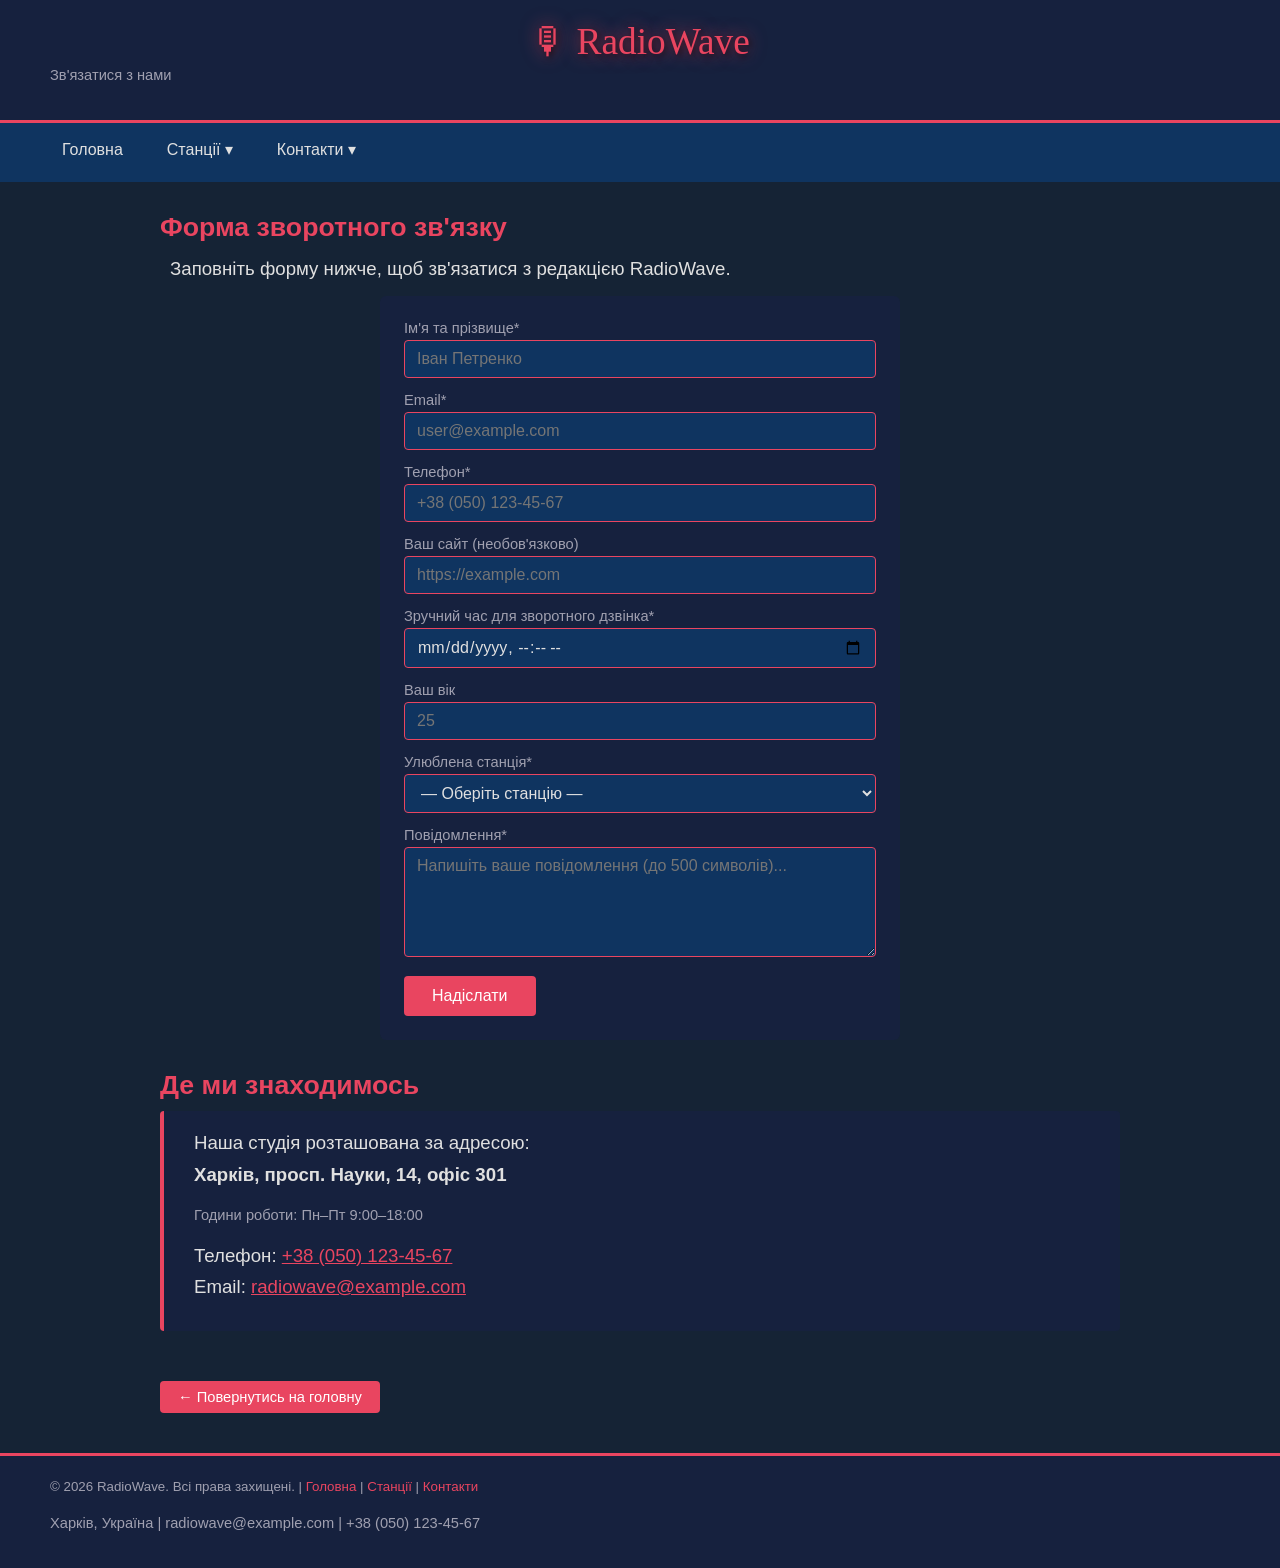
<file: contacts.html>
<!DOCTYPE html>
<html lang="uk">
<head>
    <meta charset="utf-8">
    <meta name="viewport" content="width=device-width, initial-scale=1.0">
    <meta name="description" content="Контакти RadioWave — зв'яжіться з нами.">
    <meta name="keywords" content="контакти, зворотній зв'язок, RadioWave">
    <meta name="author" content="RadioWave Team">
    <meta name="robots" content="index, follow">
    <meta http-equiv="Content-Language" content="uk">
    <meta property="og:title" content="Контакти — RadioWave">
    <meta property="og:description" content="Форма зворотного зв'язку RadioWave.">
    <meta property="og:type" content="website">
    <title>Контакти — RadioWave</title>
    <link rel="stylesheet" href="style.css">
</head>
<body>

<header>
    <h1>🎙 RadioWave</h1>
    <p>Зв'язатися з нами</p>
</header>

<nav>
    <ul>
        <li><a href="index.html">Головна</a></li>
        <li>
            <a href="stations.html">Станції ▾</a>
            <ul>
                <li><a href="stations.html#pop">Поп</a></li>
                <li><a href="stations.html#jazz">Джаз</a></li>
                <li><a href="stations.html#rock">Рок</a></li>
            </ul>
        </li>
        <li>
            <a href="contacts.html">Контакти ▾</a>
            <ul>
                <li><a href="#form">Форма зворотного зв'язку</a></li>
                <li><a href="#map">Де ми знаходимось</a></li>
            </ul>
        </li>
    </ul>
</nav>

<main>

    <section id="form">
        <h2>Форма зворотного зв'язку</h2>
        <p>Заповніть форму нижче, щоб зв'язатися з редакцією RadioWave.</p>

        <form class="contact-form" action="#" method="post">

            <label for="name">Ім'я та прізвище*</label>
            <input type="text" id="name" name="name" placeholder="Іван Петренко"
                   required maxlength="80">

            <label for="email">Email*</label>
            <input type="email" id="email" name="email" placeholder="user@example.com"
                   required>

            <label for="tel">Телефон*</label>
            <input type="tel" id="tel" name="tel" placeholder="+38 (050) 123-45-67"
                   required pattern="^\+?[\d\s\(\)\-]{7,20}$">

            <label for="site">Ваш сайт (необов'язково)</label>
            <input type="url" id="site" name="site" placeholder="https://example.com">

            <label for="datetime">Зручний час для зворотного дзвінка*</label>
            <input type="datetime-local" id="datetime" name="datetime" required>

            <label for="age">Ваш вік</label>
            <input type="number" id="age" name="age" min="10" max="100" step="1"
                   placeholder="25">

            <label for="station">Улюблена станція*</label>
            <select id="station" name="station" required>
                <option value="">— Оберіть станцію —</option>
                <option value="pop">Pop Wave FM</option>
                <option value="jazz">Jazz Night Radio</option>
                <option value="rock">Rock Station UA</option>
            </select>

            <label for="message">Повідомлення*</label>
            <textarea id="message" name="message" rows="5"
                      maxlength="500" required
                      placeholder="Напишіть ваше повідомлення (до 500 символів)..."></textarea>

            <button type="submit">Надіслати</button>
        </form>
    </section>

    <section id="map">
        <h2>Де ми знаходимось</h2>
        <article>
            <p>
                Наша студія розташована за адресою:<br>
                <strong>Харків, просп. Науки, 14, офіс 301</strong>
            </p>
            <p class="muted">Години роботи: Пн–Пт 9:00–18:00</p>
            <p>
                Телефон: <a href="tel:+380501234567">+38 (050) 123-45-67</a><br>
                Email: <a href="mailto:radiowave@example.com">radiowave@example.com</a>
            </p>
        </article>
    </section>

    <a class="back-link" href="index.html">← Повернутись на головну</a>

</main>

<footer>
    <p>
        © 2026 RadioWave. Всі права захищені. |
        <a href="index.html">Головна</a> |
        <a href="stations.html">Станції</a> |
        <a href="contacts.html">Контакти</a>
    </p>
    <p class="muted">Харків, Україна | radiowave@example.com | +38 (050) 123-45-67</p>
</footer>

</body>
</html>
</file>
<file: style.css>
* {
    margin: 0;
    padding: 0;
    box-sizing: border-box;
}

body {
    font-family: Arial, Verdana, sans-serif;
    font-size: 14pt;
    background-color: #152335;
    background-image: url("https://www.transparenttextures.com/patterns/dark-matter.png");
    color: #e0e0e0;
}

header {
    background-color: #16213e;
    padding: 20px 40px;
    border-bottom: 3px solid #e94560;
    text-align: center;
}

header h1 {
    font-size: 28pt;
    color: #e94560;
    font-family: Georgia, Times, serif;
    font-weight: normal;
    text-shadow: 0 0 18px rgba(233, 69, 96, 0.7), 2px 2px 6px rgba(0,0,0,0.8);
}

header p {
    color: #a0a0b0;
    font-size: 11pt;
}

nav {
    background-color: #0f3460;
    padding: 0 40px;
    position: relative;
}

nav ul {
    list-style: none;
    display: flex;
    margin: 0;
    padding: 0;
}

nav ul li {
    position: relative;
}

nav ul li a {
    display: block;
    padding: 14px 22px;
    color: #e0e0e0;
    text-decoration: none;
    font-size: 12pt;
    transition: background-color 0.2s;
}

nav ul li a:hover {
    background-color: #e94560;
    color: #fff;
}

nav ul li ul {
    display: none;
    position: absolute;
    top: 100%;
    left: 0;
    background-color: #16213e;
    border: 1px solid #e94560;
    min-width: 180px;
    flex-direction: column;
    z-index: 100;
}

nav ul li:hover ul {
    display: flex;
}

nav ul li ul li a {
    padding: 10px 20px;
    font-size: 11pt;
    border-bottom: 1px solid #0f3460;
}

main {
    max-width: 1000px;
    margin: 30px auto;
    padding: 0 20px;
}

footer {
    background-color: #16213e;
    border-top: 3px solid #e94560;
    padding: 20px 40px;
    text-align: center;
    font-size: 10pt;
    color: #a0a0b0;
    margin-top: 40px;
}

footer a {
    color: #e94560;
    text-decoration: none;
}

h2 {
    color: #e94560;
    font-size: 20pt;
    margin: 20px 0 10px;
}

h3 {
    color: #c0c0d0;
    font-size: 15pt;
    margin: 15px 0 8px;
}

h4 {
    color: #a0a0b0;
    font-size: 13pt;
    margin: 12px 0 6px;
}

h5 {
    color: #a0a0b0;
    font-size: 11pt;
    margin: 10px 0 4px;
    font-weight: bold;
}

h6 {
    color: #808090;
    font-size: 10pt;
    margin: 8px 0 4px;
    font-weight: normal;
    font-style: italic;
}

p {
    text-align: justify;
    margin-bottom: 12px;
    margin-left: 10px;
    line-height: 1.7;
}

a {
    color: #e94560;
}

a:hover {
    color: #ff6b81;
}

article {
    background-color: #16213e;
    border-left: 4px solid #e94560;
    border-radius: 4px;
    padding: 16px 20px;
    margin-bottom: 20px;
}

aside {
    background-color: #0f3460;
    border-radius: 4px;
    padding: 16px 20px;
    margin-bottom: 20px;
    float: right;
    width: 260px;
    margin-left: 20px;
}

section {
    margin-bottom: 30px;
}

table {
    width: 100%;
    border-collapse: collapse;
    margin: 16px 0;
    font-size: 12pt;
}

table th {
    background-color: #e94560;
    color: #fff;
    padding: 10px 14px;
    text-align: left;
}

table td {
    padding: 9px 14px;
    border-bottom: 1px solid #0f3460;
}

table tr:nth-child(even) td {
    background-color: #16213e;
}

ul.marked-list {
    list-style: disc;
    margin: 10px 0 10px 30px;
}

ol.numbered-list {
    list-style: decimal;
    margin: 10px 0 10px 30px;
}

ol.numbered-list li ul {
    list-style: circle;
    margin: 6px 0 6px 20px;
}

li {
    margin-bottom: 5px;
    line-height: 1.6;
}

img.station-img {
    max-width: 100%;
    border-radius: 6px;
    opacity: 0.88;
    box-shadow: 4px 4px 18px rgba(233, 69, 96, 0.5);
    transition: opacity 0.3s;
}

img.station-img:hover {
    opacity: 1;
}

form.contact-form {
    background-color: #16213e;
    padding: 24px;
    border-radius: 6px;
    max-width: 520px;
    margin: 0 auto;
}

form.contact-form label {
    display: block;
    margin-bottom: 4px;
    font-size: 11pt;
    color: #a0a0b0;
}

form.contact-form input,
form.contact-form select,
form.contact-form textarea {
    width: 100%;
    padding: 9px 12px;
    margin-bottom: 14px;
    background-color: #0f3460;
    border: 1px solid #e94560;
    border-radius: 4px;
    color: #e0e0e0;
    font-size: 12pt;
    font-family: Arial, sans-serif;
}

form.contact-form input:focus,
form.contact-form textarea:focus {
    outline: none;
    border-color: #ff6b81;
}

form.contact-form button {
    background-color: #e94560;
    color: #fff;
    border: none;
    padding: 11px 28px;
    border-radius: 4px;
    font-size: 12pt;
    cursor: pointer;
}

form.contact-form button:hover {
    background-color: #c73652;
}

video, audio {
    display: block;
    max-width: 100%;
    margin: 14px 0;
    border-radius: 4px;
}

#welcome-banner {
    background-color: #0f3460;
    border: 1px solid #e94560;
    border-radius: 6px;
    padding: 18px 22px;
    margin-bottom: 24px;
    font-size: 13pt;
    color: #e0e0e0;
}

#clearfix::after {
    content: "";
    display: table;
    clear: both;
}

.highlight {
    color: #e94560;
    font-weight: bold;
}

.muted {
    color: #a0a0b0;
    font-size: 11pt;
}

.back-link {
    display: inline-block;
    margin-top: 20px;
    padding: 8px 18px;
    background-color: #e94560;
    color: #fff;
    text-decoration: none;
    border-radius: 4px;
    font-size: 11pt;
}

.back-link:hover {
    background-color: #c73652;
    color: #fff;
}

a {
    cursor: pointer;
}

button, form.contact-form button {
    cursor: pointer;
}

.back-link {
    cursor: pointer;
}

abbr, acronym {
    cursor: help;
}

.inline-css-demo {
    border: 2px dashed #e94560;
    padding: 10px;
    margin: 10px 0;
    font-size: 11pt;
    color: #a0a0b0;
}
</file>
